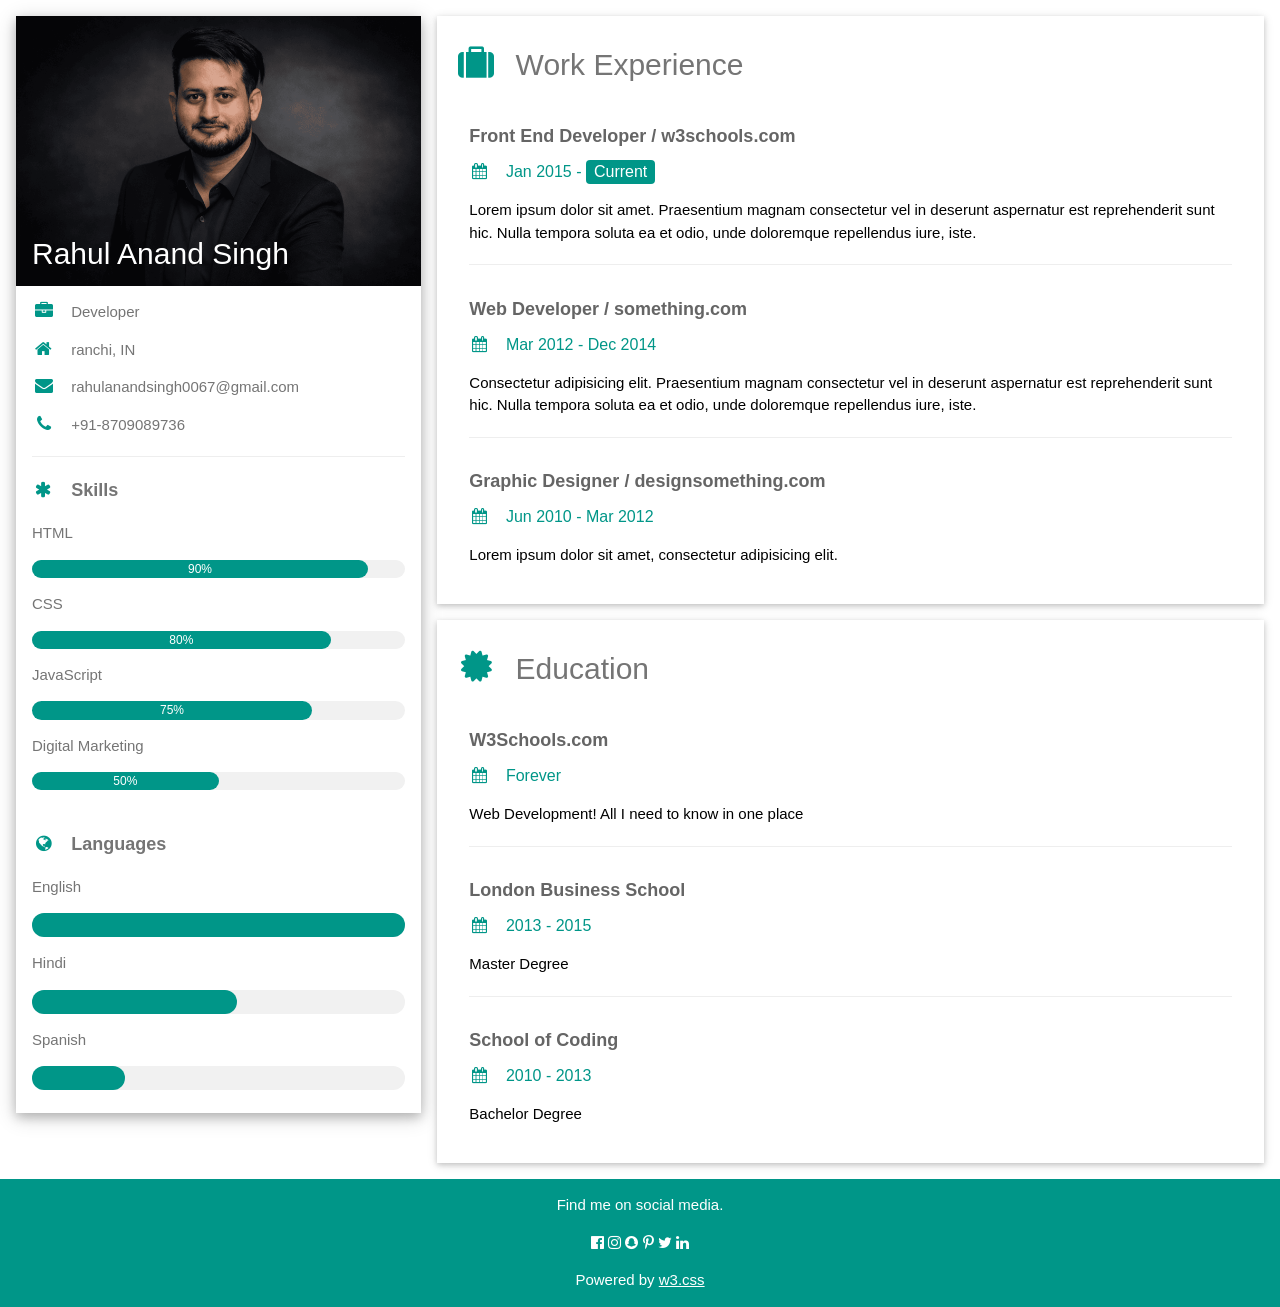
<file: Resume.html>
<!DOCTYPE html>
<html>
<title>W3.CSS Template</title>
<meta charset="UTF-8">
<meta name="viewport" content="width=device-width, initial-scale=1">
<link rel="stylesheet" href="https://www.w3schools.com/w3css/4/w3.css">
<link rel='stylesheet' href='resume.css'>
<link rel="stylesheet" href="https://cdnjs.cloudflare.com/ajax/libs/font-awesome/4.7.0/css/font-awesome.min.css">
<style>
html,body,h1,h2,h3,h4,h5,h6 {font-family: "Roboto", sans-serif}
</style>
<body>

<!-- Page Container -->
<div class="w3-content w3-margin-top" style="max-width:1400px;">

  <!-- The Grid -->
  <div class="w3-row-padding">
  
    <!-- Left Column -->
    <div class="w3-third">
    
      <div class="w3-white w3-text-grey w3-card-4">
        <div class="w3-display-container">
          <img src="my image.png" style="width:100%" alt="Avatar">
          <div class="w3-display-bottomleft w3-container w3-text-black">
            <h2 style="color: white;">Rahul Anand Singh</h2>
          </div>
        </div>
        <div class="w3-container">
          <p><i class="fa fa-briefcase fa-fw w3-margin-right w3-large w3-text-teal"></i>Developer</p>
          <p><i class="fa fa-home fa-fw w3-margin-right w3-large w3-text-teal"></i>ranchi, IN</p>
          <p><i class="fa fa-envelope fa-fw w3-margin-right w3-large w3-text-teal"></i>rahulanandsingh0067@gmail.com</p>
          <p><i class="fa fa-phone fa-fw w3-margin-right w3-large w3-text-teal"></i>+91-8709089736</p>
          <hr>

          <p class="w3-large"><b><i class="fa fa-asterisk fa-fw w3-margin-right w3-text-teal"></i>Skills</b></p>
          <p>HTML</p>
          <div class="w3-light-grey w3-round-xlarge w3-small">
            <div class="w3-container w3-center w3-round-xlarge w3-teal" style="width:90%">90%</div>
          </div>
          <p>CSS</p>
          <div class="w3-light-grey w3-round-xlarge w3-small">
            <div class="w3-container w3-center w3-round-xlarge w3-teal" style="width:80%">
              <div class="w3-center w3-text-white">80%</div>
            </div>
          </div>
          <p>JavaScript</p>
          <div class="w3-light-grey w3-round-xlarge w3-small">
            <div class="w3-container w3-center w3-round-xlarge w3-teal" style="width:75%">75%</div>
          </div>
          <p>Digital Marketing</p>
          <div class="w3-light-grey w3-round-xlarge w3-small">
            <div class="w3-container w3-center w3-round-xlarge w3-teal" style="width:50%">50%</div>
          </div>
          <br>

          <p class="w3-large w3-text-theme"><b><i class="fa fa-globe fa-fw w3-margin-right w3-text-teal"></i>Languages</b></p>
          <p>English</p>
          <div class="w3-light-grey w3-round-xlarge">
            <div class="w3-round-xlarge w3-teal" style="height:24px;width:100%"></div>
          </div>
          <p>Hindi</p>
          <div class="w3-light-grey w3-round-xlarge">
            <div class="w3-round-xlarge w3-teal" style="height:24px;width:55%"></div>
          </div>
          <p>Spanish</p>
          <div class="w3-light-grey w3-round-xlarge">
            <div class="w3-round-xlarge w3-teal" style="height:24px;width:25%"></div>
          </div>
          <br>
        </div>
      </div><br>

    <!-- End Left Column -->
    </div>

    <!-- Right Column -->
    <div class="w3-twothird">
    
      <div class="w3-container w3-card w3-white w3-margin-bottom">
        <h2 class="w3-text-grey w3-padding-16"><i class="fa fa-suitcase fa-fw w3-margin-right w3-xxlarge w3-text-teal"></i>Work Experience</h2>
        <div class="w3-container">
          <h5 class="w3-opacity"><b>Front End Developer / w3schools.com</b></h5>
          <h6 class="w3-text-teal"><i class="fa fa-calendar fa-fw w3-margin-right"></i>Jan 2015 - <span class="w3-tag w3-teal w3-round">Current</span></h6>
          <p>Lorem ipsum dolor sit amet. Praesentium magnam consectetur vel in deserunt aspernatur est reprehenderit sunt hic. Nulla tempora soluta ea et odio, unde doloremque repellendus iure, iste.</p>
          <hr>
        </div>
        <div class="w3-container">
          <h5 class="w3-opacity"><b>Web Developer / something.com</b></h5>
          <h6 class="w3-text-teal"><i class="fa fa-calendar fa-fw w3-margin-right"></i>Mar 2012 - Dec 2014</h6>
          <p>Consectetur adipisicing elit. Praesentium magnam consectetur vel in deserunt aspernatur est reprehenderit sunt hic. Nulla tempora soluta ea et odio, unde doloremque repellendus iure, iste.</p>
          <hr>
        </div>
        <div class="w3-container">
          <h5 class="w3-opacity"><b>Graphic Designer / designsomething.com</b></h5>
          <h6 class="w3-text-teal"><i class="fa fa-calendar fa-fw w3-margin-right"></i>Jun 2010 - Mar 2012</h6>
          <p>Lorem ipsum dolor sit amet, consectetur adipisicing elit. </p><br>
        </div>
      </div>

      <div class="w3-container w3-card w3-white">
        <h2 class="w3-text-grey w3-padding-16"><i class="fa fa-certificate fa-fw w3-margin-right w3-xxlarge w3-text-teal"></i>Education</h2>
        <div class="w3-container">
          <h5 class="w3-opacity"><b>W3Schools.com</b></h5>
          <h6 class="w3-text-teal"><i class="fa fa-calendar fa-fw w3-margin-right"></i>Forever</h6>
          <p>Web Development! All I need to know in one place</p>
          <hr>
        </div>
        <div class="w3-container">
          <h5 class="w3-opacity"><b>London Business School</b></h5>
          <h6 class="w3-text-teal"><i class="fa fa-calendar fa-fw w3-margin-right"></i>2013 - 2015</h6>
          <p>Master Degree</p>
          <hr>
        </div>
        <div class="w3-container">
          <h5 class="w3-opacity"><b>School of Coding</b></h5>
          <h6 class="w3-text-teal"><i class="fa fa-calendar fa-fw w3-margin-right"></i>2010 - 2013</h6>
          <p>Bachelor Degree</p><br>
        </div>
      </div>

    <!-- End Right Column -->
    </div>
    
  <!-- End Grid -->
  </div>
  
  <!-- End Page Container -->
</div>

<footer class="w3-container w3-teal w3-center w3-margin-top">
  <p>Find me on social media.</p>
  <i class="fa fa-facebook-official w3-hover-opacity"></i>
  <i class="fa fa-instagram w3-hover-opacity"></i>
  <i class="fa fa-snapchat w3-hover-opacity"></i>
  <i class="fa fa-pinterest-p w3-hover-opacity"></i>
  <i class="fa fa-twitter w3-hover-opacity"></i>
  <i class="fa fa-linkedin w3-hover-opacity"></i>
  <p>Powered by <a href="https://www.w3schools.com/w3css/default.asp" target="_blank">w3.css</a></p>
</footer>

</body>
</html>
</file>
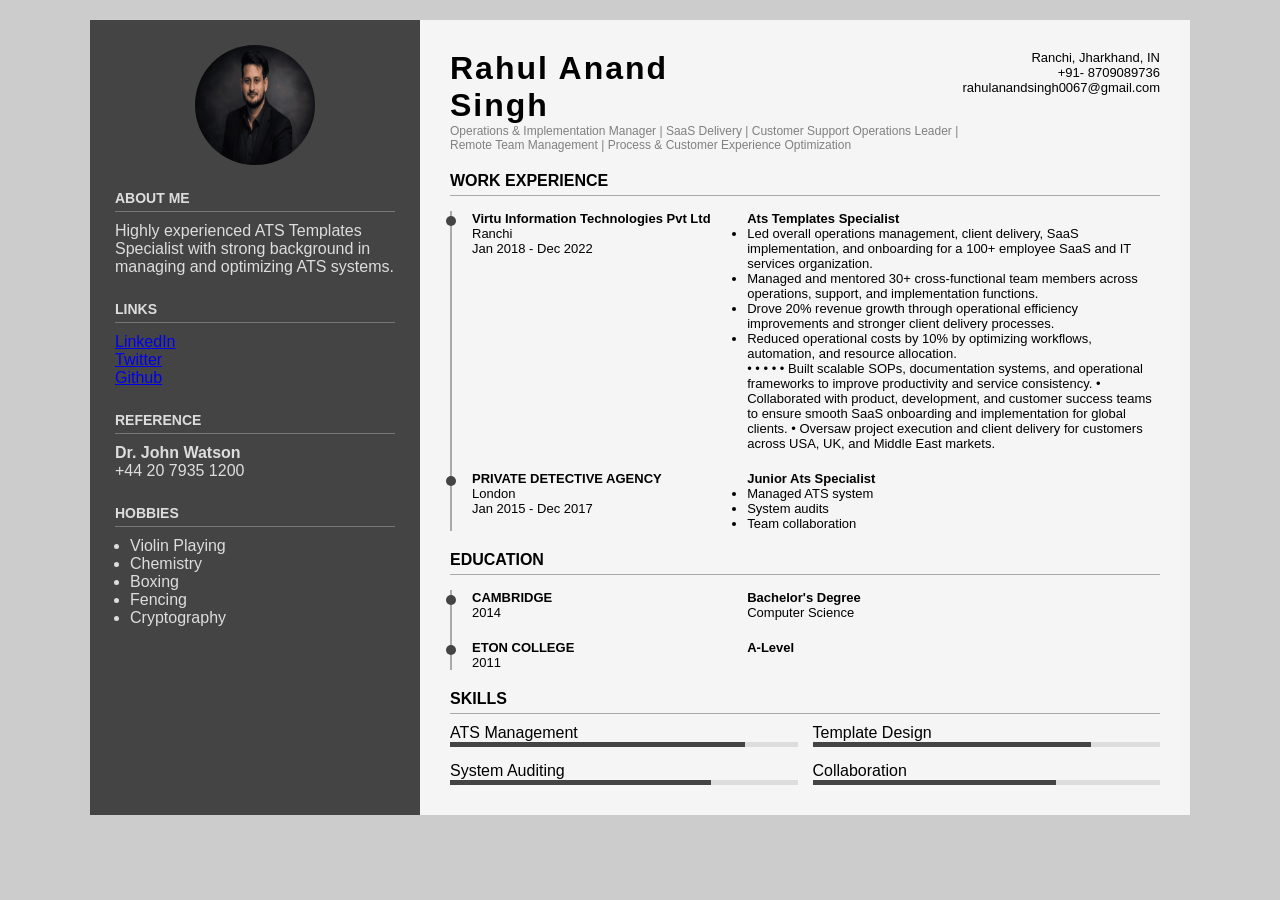
<file: test1.html>
<!DOCTYPE html>
<html lang="en">
<head>
  <meta charset="UTF-8">
  <meta name="viewport" content="width=device-width, initial-scale=1.0">
  <title>Resume</title>
  <link rel="stylesheet" href="test.css">
</head>
<body>

<div class="container">

  <!-- LEFT SIDEBAR -->
  <aside class="left">
    <img src="Image/my image.png" class="profile">

    <section>
      <h3>ABOUT ME</h3>
      <p>
        Highly experienced ATS Templates Specialist with strong background in managing and optimizing ATS systems.
      </p>
    </section>

    <section>
      <h3>LINKS</h3>
      <p><a href="#" alt="Linkedin">LinkedIn</a></p>
      <p><a href="#" alt="Twitter">Twitter</a></p>
      <p><a href="Github" alt="Github">Github</a></p>
    </section>

    <section>
      <h3>REFERENCE</h3>
      <p><strong>Dr. John Watson</strong></p>
      <p>+44 20 7935 1200</p>
    </section>

    <section>
      <h3>HOBBIES</h3>
      <ul>
        <li>Violin Playing</li>
        <li>Chemistry</li>
        <li>Boxing</li>
        <li>Fencing</li>
        <li>Cryptography</li>
      </ul>
    </section>
  </aside>

  <!-- RIGHT CONTENT -->
  <main class="right">

    <!-- HEADER -->
    <div class="top">
      <div>
        <h1>Rahul Anand<br>Singh</h1>
        <p class="role">Operations & Implementation Manager | SaaS Delivery | Customer Support Operations Leader | Remote Team Management | Process & Customer Experience Optimization</p>
      </div>

      <div class="contact">
        <p>Ranchi, Jharkhand, IN</p>
        <p>+91- 8709089736</p>
        <p>rahulanandsingh0067@gmail.com</p>
      </div>
    </div>

    <!-- WORK -->
    <section>
      <h2>WORK EXPERIENCE</h2>

      <div class="timeline">

        <div class="entry">
          <div class="left-text">
            <h4>Virtu Information Technologies Pvt Ltd</h4>
            <p>Ranchi</p>
            <span>Jan 2018 - Dec 2022</span>
          </div>

          <div class="right-text">
            <h4>Ats Templates Specialist</h4>
            <ul>
              <li>Led overall operations management, client delivery, SaaS implementation, and onboarding for a 100+ employee SaaS and IT services organization.</li>
              <li> Managed and mentored 30+ cross-functional team members across operations, support, and implementation functions.</li>
              <li>Drove 20% revenue growth through operational efficiency improvements and stronger client delivery processes.</li>
              <li>Reduced operational costs by 10% by optimizing workflows, automation, and resource allocation.</li>
              • 
•
• 
• 
• Built scalable SOPs, documentation systems, and operational frameworks to improve productivity and service consistency.
• Collaborated with product, development, and customer success teams to ensure smooth SaaS onboarding and implementation for global clients.
• Oversaw project execution and client delivery for customers across USA, UK, and Middle East markets.
            </ul>
          </div>
        </div>

        <div class="entry">
          <div class="left-text">
            <h4>PRIVATE DETECTIVE AGENCY</h4>
            <p>London</p>
            <span>Jan 2015 - Dec 2017</span>
          </div>

          <div class="right-text">
            <h4>Junior Ats Specialist</h4>
            <ul>
              <li>Managed ATS system</li>
              <li>System audits</li>
              <li>Team collaboration</li>
            </ul>
          </div>
        </div>

      </div>
    </section>

    <!-- EDUCATION -->
    <section>
      <h2>EDUCATION</h2>

      <div class="timeline">

        <div class="entry">
          <div class="left-text">
            <h4>CAMBRIDGE</h4>
            <span>2014</span>
          </div>

          <div class="right-text">
            <h4>Bachelor's Degree</h4>
            <p>Computer Science</p>
          </div>
        </div>

        <div class="entry">
          <div class="left-text">
            <h4>ETON COLLEGE</h4>
            <span>2011</span>
          </div>

          <div class="right-text">
            <h4>A-Level</h4>
          </div>
        </div>

      </div>
    </section>

    <!-- SKILLS -->
    <section>
      <h2>SKILLS</h2>

      <div class="skills">
        <div>
          <p>ATS Management</p>
          <div class="bar"><div class="fill" style="width:85%"></div></div>
        </div>

        <div>
          <p>Template Design</p>
          <div class="bar"><div class="fill" style="width:80%"></div></div>
        </div>

        <div>
          <p>System Auditing</p>
          <div class="bar"><div class="fill" style="width:75%"></div></div>
        </div>

        <div>
          <p>Collaboration</p>
          <div class="bar"><div class="fill" style="width:70%"></div></div>
        </div>
      </div>

    </section>

  </main>

</div>

</body>
</html>
</file>
<file: resume.css>
.body {
    background-color: grey;
}
</file>
<file: test.css>
* {
  margin: 0;
  padding: 0;
  box-sizing: border-box;
  font-family: Arial, sans-serif;
}

body {
  background: #ccc;
}

/* LAYOUT */
.container {
  display: flex;
  max-width: 1100px;
  margin: 20px auto;
  background: #f5f5f5;
}

/* LEFT SIDEBAR */
.left {
  width: 30%;
  background: #444;
  color: #ddd;
  padding: 25px;
}

.profile {
  width: 120px;
  height: 120px;
  border-radius: 50%;
  display: block;
  margin: auto;
}

.left section {
  margin-top: 25px;
}

.left h3 {
  font-size: 14px;
  border-bottom: 1px solid #777;
  padding-bottom: 5px;
  margin-bottom: 10px;
}

.left ul {
  padding-left: 15px;
}

/* RIGHT SIDE */
.right {
  width: 70%;
  padding: 30px;
}

/* HEADER */
.top {
  display: flex;
  justify-content: space-between;
  margin-bottom: 20px;
}

.top h1 {
  font-size: 32px;
  letter-spacing: 2px;
}

.role {
  color: gray;
  font-size: 12px;
}

.contact {
  text-align: right;
  font-size: 13px;
}

/* SECTION */
h2 {
  font-size: 16px;
  margin-top: 20px;
  border-bottom: 1px solid #aaa;
  padding-bottom: 5px;
}

/* TIMELINE */
.timeline {
  margin-top: 15px;
  border-left: 2px solid #aaa;
  padding-left: 20px;
}

.entry {
  display: flex;
  margin-bottom: 20px;
  position: relative;
}

.entry::before {
  content: "";
  width: 10px;
  height: 10px;
  background: #444;
  border-radius: 50%;
  position: absolute;
  left: -26px;
  top: 5px;
}

.left-text {
  width: 40%;
  font-size: 13px;
}

.right-text {
  width: 60%;
  font-size: 13px;
}

/* SKILLS */
.skills {
  display: grid;
  grid-template-columns: 1fr 1fr;
  gap: 15px;
  margin-top: 10px;
}

.bar {
  width: 100%;
  height: 5px;
  background: #ddd;
}

.fill {
  height: 100%;
  background: #444;
}
</file>
